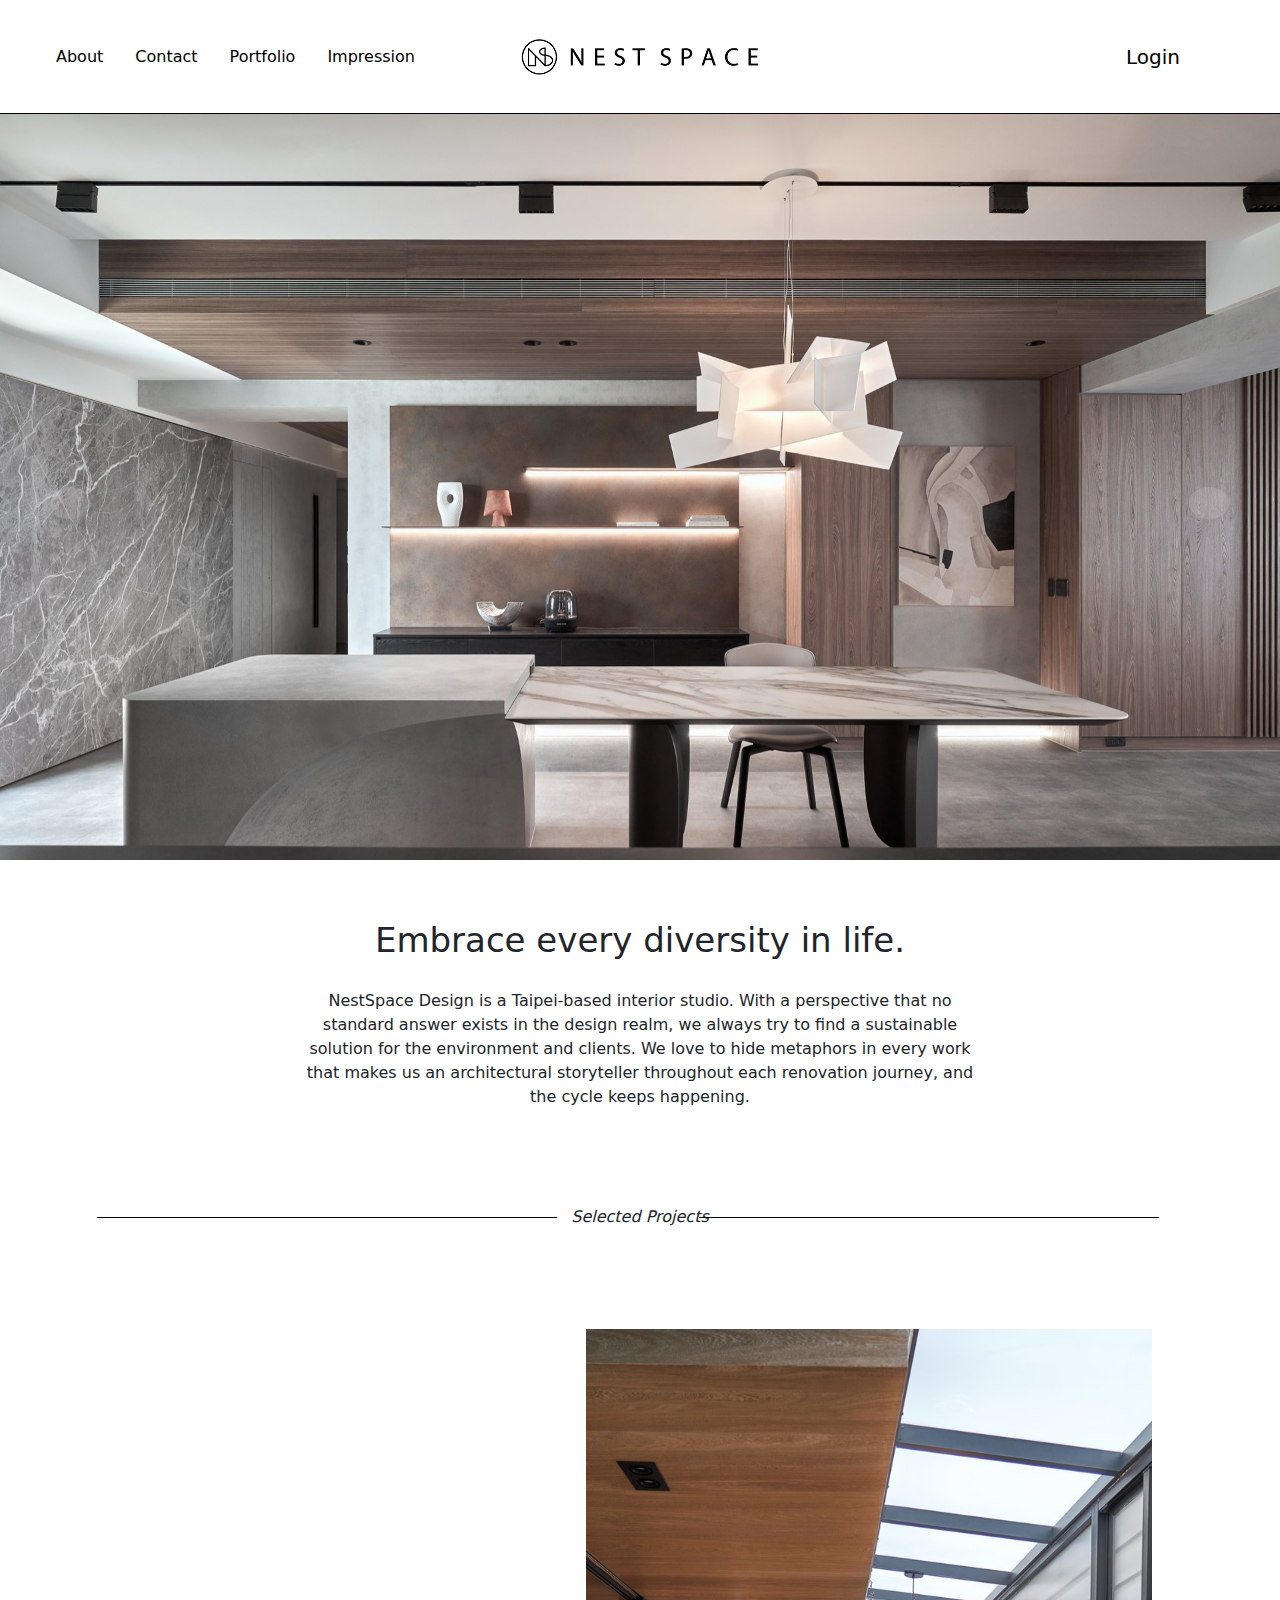
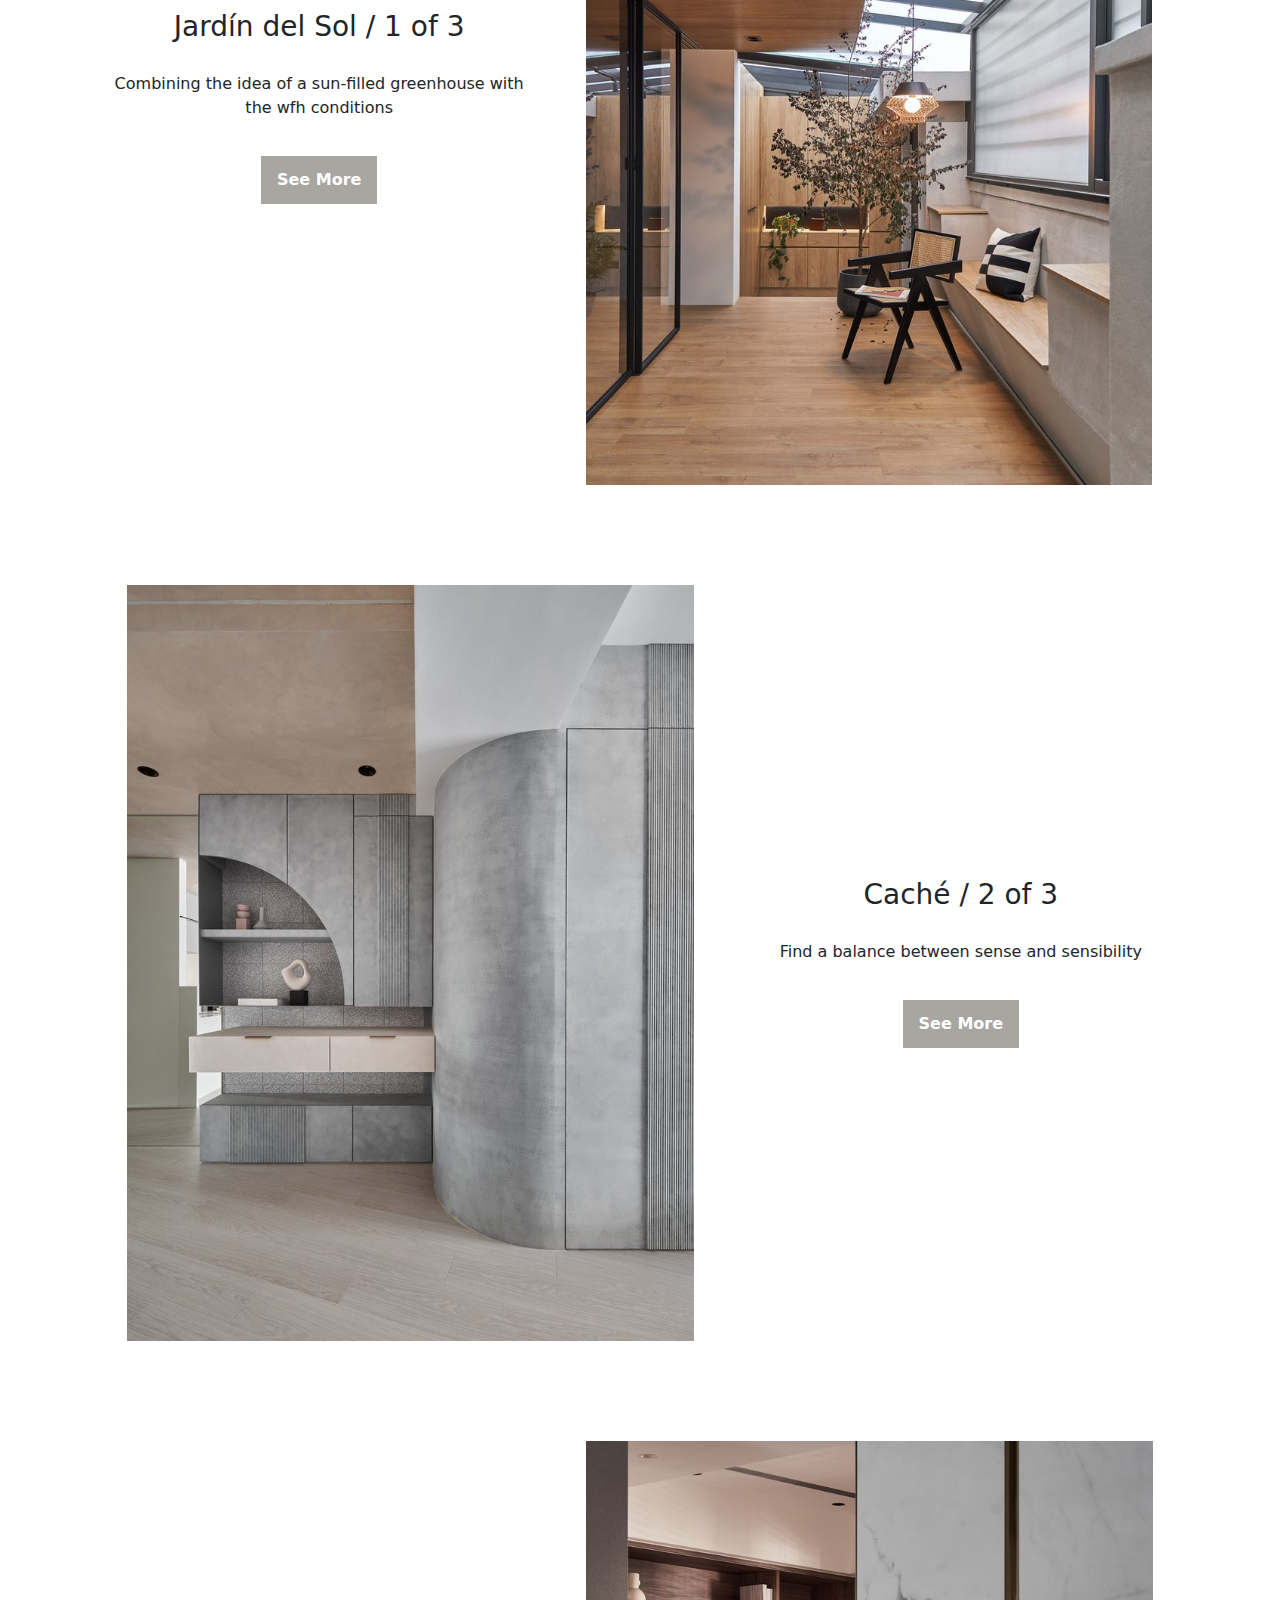
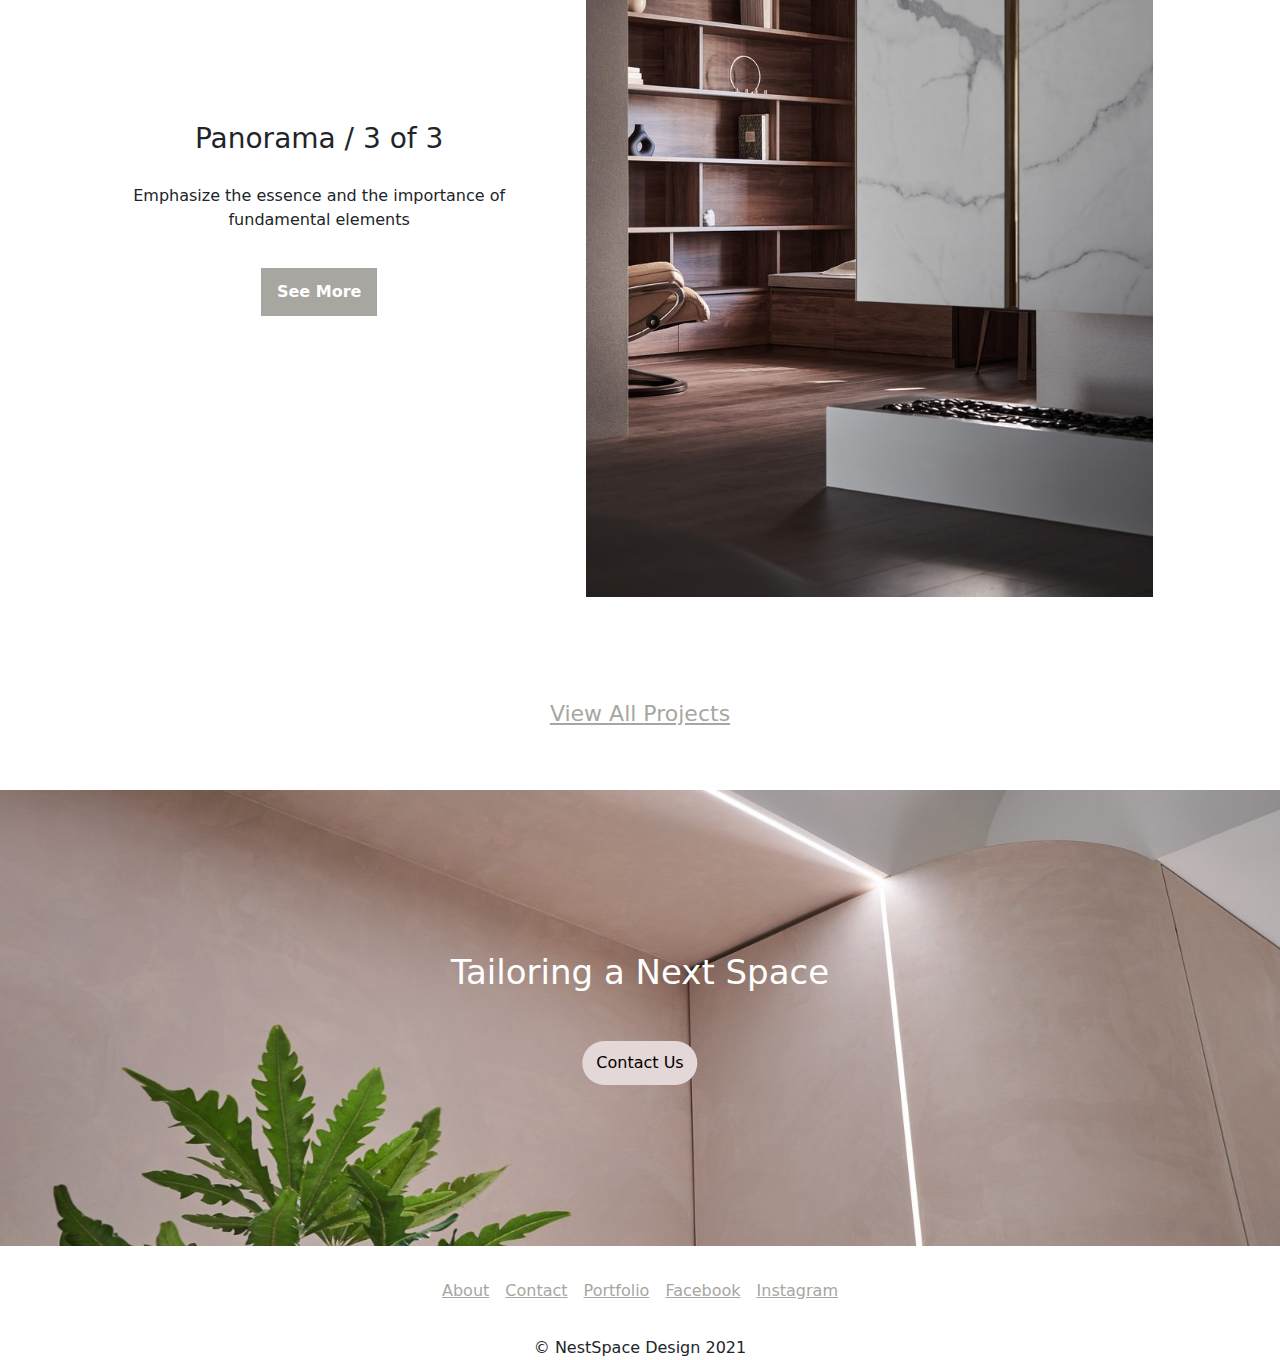
<file: index.html>
<!DOCTYPE html>
<html lang="en">
	<head>
		<meta charset="UTF-8" />
		<meta http-equiv="X-UA-Compatible" content="IE=edge" />
		<meta name="viewport" content="width=device-width, initial-scale=1.0" />
		<title>NetSpaceClone</title>
		<link rel="stylesheet" href="https://cdn.jsdelivr.net/npm/bootstrap@5.2.3/dist/css/bootstrap.min.css" />
		<link rel="preconnect" href="https://fonts.googleapis.com" />
		<link rel="preconnect" href="https://fonts.gstatic.com" crossorigin />
		<link href="https://fonts.googleapis.com/css2?family=Poppins:wght@300;400;600;700&family=Roboto:wght@300;400;500;700&display=swap" rel="stylesheet" />
		<link
			rel="stylesheet"
			href="https://cdnjs.cloudflare.com/ajax/libs/font-awesome/6.2.1/css/all.min.css"
			integrity="sha512-MV7K8+y+gLIBoVD59lQIYicR65iaqukzvf/nwasF0nqhPay5w/9lJmVM2hMDcnK1OnMGCdVK+iQrJ7lzPJQd1w=="
			crossorigin="anonymous"
			referrerpolicy="no-referrer"
		/>
		<link rel="stylesheet" href="./assets/css/main.css" />
		<link rel="stylesheet" href="./assets/css/responsive.css" />
	</head>
	<body>
		<header class="header">
			<div href="" class="header-menu hide-on-mobile">
				<a href="" class="header-menu__item">About</a>
				<a href="" class="header-menu__item">Contact</a>
				<a href="" class="header-menu__item">Portfolio</a>
				<a href="" class="header-menu__item">Impression</a>
			</div>
			<div class="menu-btn">
				<div class="menu-btn__burger"></div>
			</div>
			<div class="menu-mobile">
				<a href="" class="header-menu__item--mobile">About</a>
				<a href="" class="header-menu__item--mobile">Contact</a>
				<a href="" class="header-menu__item--mobile">Portfolio</a>
				<a href="" class="header-menu__item--mobile">Impression</a>
				<a href="./login.html" class="header-menu__item--mobile">Login</a>
			</div>

			<a href="#" class="header-logo">
				<img src="./assets/img/logo.png" alt="" class="header-logo__img" />
			</a>

			<div class="header-social hide-on-mobile">
				<div class="user active">
					<i class="user-icon fa-solid fa-user-secret"></i>
					<p class="user-title"><span class="user-name"></p>
				</div>
				<a href="#" class="logout">
					<i class="logout-icon fa-solid fa-arrow-left"></i>
					<span>Log out</span>
				</a>
				<a href="./login.html" class="login active">
					<i class="login-icon fa-solid fa-right-to-bracket"></i>
					<span>Login</span>
					</a
				>
				<a class="header-social__icon" href="">
					<i class="fa-brands fa-facebook-f"></i>
				</a>
				<a class="header-social__icon" href="">
					<i class="fa-brands fa-instagram"></i>
				</a>
			</div>
		</header>
		<div class="content">
			<div class="slider">
				<div id="carouselExampleControls" class="carousel slide" data-bs-ride="carousel">
					<div class="carousel-inner">
						<div class="carousel-item active">
							<img src="./assets/img/slider-img-01.jpg" class="d-block w-100" alt="..." />
						</div>
						<div class="carousel-item">
							<img src="./assets/img/slider-img-02.jpg" class="d-block w-100" alt="..." />
						</div>
						<div class="carousel-item">
							<img src="./assets/img/slider-img-03.jpg" class="d-block w-100" alt="..." />
						</div>
					</div>
					<button class="carousel-control-prev" type="button" data-bs-target="#carouselExampleControls" data-bs-slide="prev">
						<span class="" aria-hidden="true"></span>
						<span class="visually-hidden">Previous</span>
					</button>
					<button class="carousel-control-next" type="button" data-bs-target="#carouselExampleControls" data-bs-slide="next">
						<span class="" aria-hidden="true"></span>
						<span class="visually-hidden">Next</span>
					</button>
				</div>
				<div class="slider-icon slider-icon-prev hide-on-mobile">
					<i class="fa-solid fa-arrow-left-long"></i>
				</div>
				<div class="slider-icon slider-icon-next hide-on-mobile">
					<i class="fa-solid fa-arrow-right-long"></i>
				</div>
			</div>
			<div class="content-info container">
				<h2 class="content-info__heading">Embrace every diversity in life.</h2>
				<p class="content-info__des">
					NestSpace Design is a Taipei-based interior studio. With a perspective that no standard answer exists in the design realm, we always try to find a sustainable solution for the environment and clients. We love to hide metaphors in
					every work that makes us an architectural storyteller throughout each renovation journey, and the cycle keeps happening.
				</p>
				<i class="content-sub-info">Selected Projects</i>
			</div>
			<div class="card-list container">
				<div class="card-item card-item--reverse row">
					<div class="col-sm-12 col-lg-5">
						<div class="card-item__description">
							<h3 class="card-item__heading">Jardín del Sol / 1 of 3</h3>
							<p class="card-item__title">Combining the idea of a sun-filled greenhouse with the wfh conditions</p>
							<a href="" class="card-item__btn">See More</a>
						</div>
					</div>
					<div class="col-sm-12 col-lg-7">
						<img src="./assets/img/card-image-01.jpg" alt="" class="card-item__image" />
					</div>
				</div>

				<div class="card-item row">
					<div class="col-sm-12 col-lg-7">
						<img src="./assets/img/card-image-02.jpg" alt="" class="card-item__image" />
					</div>
					<div class="col-sm-12 col-lg-5">
						<div class="card-item__description">
							<h3 class="card-item__heading">Caché / 2 of 3</h3>
							<p class="card-item__title">Find a balance between sense and sensibility</p>
							<a href="" class="card-item__btn">See More</a>
						</div>
					</div>
				</div>

				<div class="card-item card-item--reverse row">
					<div class="col-sm-12 col-lg-5">
						<div class="card-item__description">
							<h3 class="card-item__heading">Panorama / 3 of 3</h3>
							<p class="card-item__title">Emphasize the essence and the importance of fundamental elements</p>
							<a href="" class="card-item__btn">See More</a>
						</div>
					</div>
					<div class="col-sm-12 col-lg-7">
						<img src="./assets/img/card-image-03.jpg" alt="" class="card-item__image" />
					</div>
				</div>
				<a href="" class="project-link">View All Projects</a>
			</div>
			<div class="contact">
				<img src="./assets/img/contact-img.jpg" alt="" class="contact-img" />
				<h3 class="contact-heading">Tailoring a Next Space</h3>
				<a href="" class="contact-btn">Contact Us</a>
			</div>
		</div>
		<footer class="footer">
			<div class="footer-element-wrap">
				<a href="" class="footer-element">About</a>
				<a href="" class="footer-element">Contact</a>
				<a href="" class="footer-element">Portfolio</a>
				<a href="" class="footer-element">Facebook</a>
				<a href="" class="footer-element">Instagram</a>
			</div>
			<p class="footer-copy-right">© NestSpace Design 2021</p>
		</footer>

		<script src="https://cdn.jsdelivr.net/npm/bootstrap@5.2.3/dist/js/bootstrap.bundle.min.js"></script>
		<script src="./assets/js/main.js"></script>
		<!-- <script src="./assets/js/login.js"></script> -->
	</body>
</html>
</file>
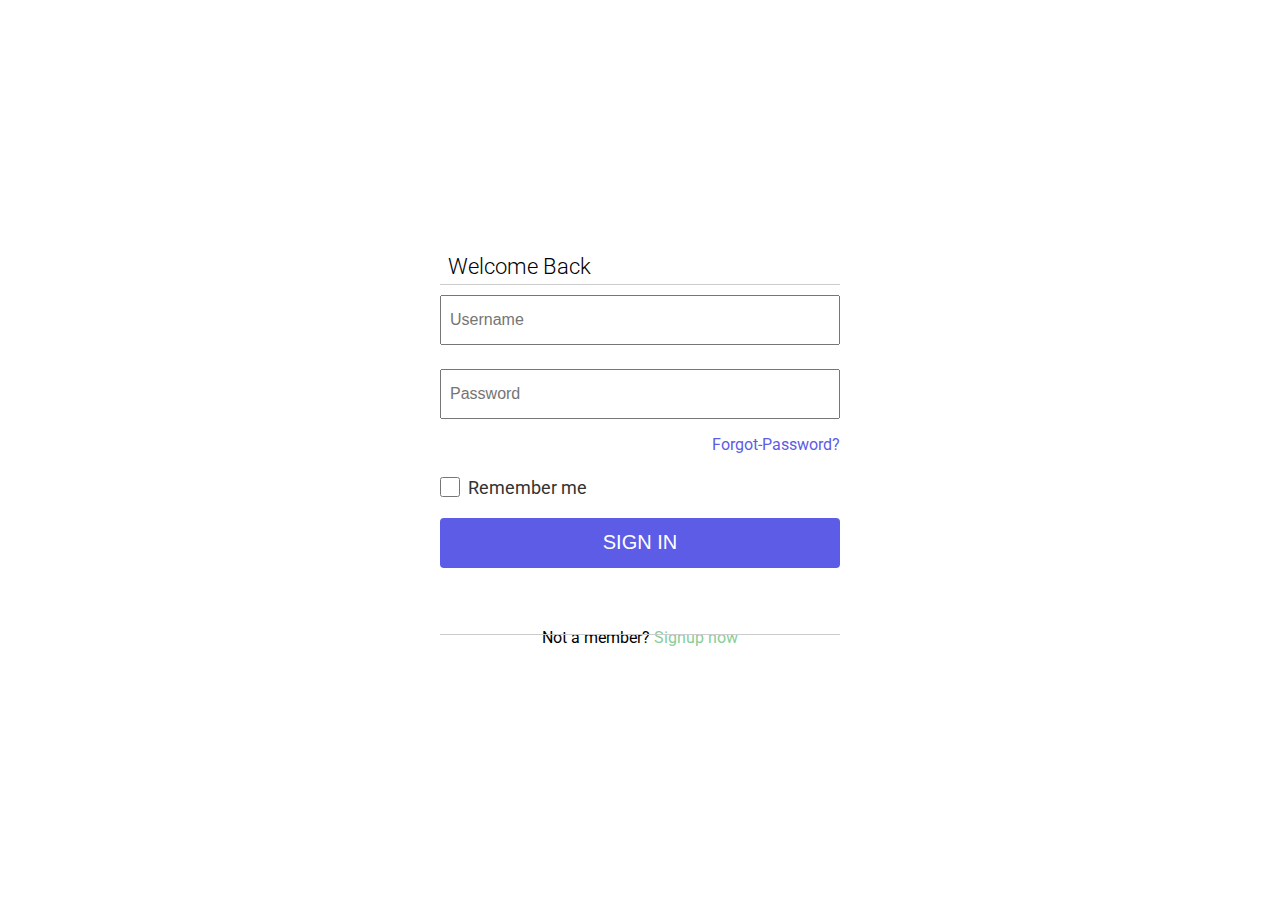
<file: login.html>
<!DOCTYPE html>
<html lang="en">
	<head>
		<meta charset="UTF-8" />
		<meta http-equiv="X-UA-Compatible" content="IE=edge" />
		<meta name="viewport" content="width=device-width, initial-scale=1.0" />
		<link
			rel="stylesheet"
			href="https://cdnjs.cloudflare.com/ajax/libs/font-awesome/6.2.1/css/all.min.css"
			integrity="sha512-MV7K8+y+gLIBoVD59lQIYicR65iaqukzvf/nwasF0nqhPay5w/9lJmVM2hMDcnK1OnMGCdVK+iQrJ7lzPJQd1w=="
			crossorigin="anonymous"
			referrerpolicy="no-referrer"
		/>
		<link rel="preconnect" href="https://fonts.googleapis.com" />
		<link rel="preconnect" href="https://fonts.gstatic.com" crossorigin />
		<link href="https://fonts.googleapis.com/css2?family=Poppins:wght@300;400;600;700&family=Roboto:wght@300;400;500;700&display=swap" rel="stylesheet" />
		<link rel="stylesheet" href="./assets/css/login.css" />
		<title>Document</title>
	</head>
	<body>
		<div class="container">
			<form action="" class="form form-login active">
				<i class="form-heading__icon fa-solid fa-mug-saucer"></i>
				<h2 class="form-heading">Welcome Back</h2>
				<div class="form-input">
					<input type="text" class="login-user-name" placeholder="Username" required />
					<i class="fa-solid fa-user"></i>
				</div>
				<div class="form-input">
					<input type="password" class="login-password" placeholder="Password" required />
					<i class="fa-solid fa-key"></i>
				</div>
				<a href="" class="forgot-password">Forgot-Password?</a>
				<div class="form-check">
					<input type="checkbox" class="form-check__input" />
					<span class="form-check__title">Remember me</span>
				</div>
				<input type="submit" class="submit signin-btn" value="SIGN IN" />
				<p class="form-swap">
					Not a member?
					<span class="form-swap--signup"> Signup now</span>
				</p>
			</form>

			<form class="form form-signup">
				<i class="form-heading__icon form-heading__icon--purple fa-solid fa-user"></i>
				<h2 class="form-heading">Create an Account</h2>
				<div class="form-input">
					<input class="email" type="Email" placeholder="Email" required />
					<i class="fa-solid fa-envelope"></i>
				</div>
				<div class="form-input">
					<input class="user-name" type="text" placeholder="Username" required />
					<i class="fa-solid fa-user"></i>
				</div>
				<div class="form-input">
					<input class="password" type="password" placeholder="Password" required />
					<i class="fa-solid fa-key"></i>
				</div>
				<div class="form-input">
					<input class="confirm-password" type="password" placeholder="Confirm Password" required />
					<i class="fa-solid fa-rotate"></i>
				</div>
				<div class="form-check">
					<input type="checkbox" class="form-check__input" />
					<span class="form-check__title"
						>I have read and agree to
						<a href="">term</a>
					</span>
				</div>
				<input type="submit" class="submit signup-btn" value="SIGN UP" />
				<p class="form-swap">
					Already a member?
					<span class="form-swap--login" href="">Login here</span>
				</p>
			</form>
		</div>
		<script src="./assets/js/login.js"></script>
	</body>
</html>
</file>
<file: assets/css/main.css>
:root {
	--header-height: 114px;
	--header-mobile-height: 86px;
}

* {
	padding: 0;
	margin: 0;
	box-sizing: border-box;
}

html {
	font-family: 'Poppins', sans-serif;
	font-family: 'Roboto', sans-serif;
	scroll-behavior: smooth;
}
/* Menu-btn */
.menu-btn {
	position: relative;
	display: none;
	justify-content: center;
	align-items: center;
	width: 80px;
	height: 80px;
	cursor: pointer;
	transition: all 0.5s ease-in-out;
	margin-left: -32px;
	z-index: 10;
}

.menu-mobile {
	display: none;
}

.menu-btn__burger {
	width: 34px;
	height: 2px;
	background: #000;
	border-radius: 5px;
	box-shadow: 0 2px 5px rgba(255, 101, 47, 0.2);
	transition: all 0.5s ease-in-out;
}
.menu-btn__burger::before,
.menu-btn__burger::after {
	content: '';
	position: absolute;
	width: 34px;
	height: 2px;
	background: #000;
	border-radius: 5px;
	box-shadow: 0 2px 5px rgba(255, 101, 47, 0.2);
	transition: all 0.5s ease-in-out;
}
.menu-btn__burger::before {
	transform: translateY(-12px);
}
.menu-btn__burger::after {
	transform: translateY(12px);
}
/* ANIMATION */
.menu-btn.open .menu-btn__burger {
	transform: translateX(-50px);
	background: transparent;
	box-shadow: none;
}
.menu-btn.open .menu-btn__burger::before {
	transform: rotate(45deg) translate(35px, -35px);
}
.menu-btn.open .menu-btn__burger::after {
	transform: rotate(-45deg) translate(35px, 35px);
}
/* Header */
.header {
	display: flex;
	align-items: center;
	justify-content: space-between;
	height: var(--header-height);
	padding: 0 40px;
	border-bottom: 1px solid #000;
	position: fixed;
	top: 0;
	left: 0;
	right: 0;
	z-index: 1000;
	background-color: #fff;
}

.header-menu {
	display: flex;
	align-items: center;
}

.header-logo {
	position: absolute;
	top: 50%;
	left: 50%;
	transform: translate(-50%, -50%);
	z-index: 10;
}

.logout-icon,
.login-icon {
	padding: 0 8px;
}

.logout.active,
.login.active {
	font-size: 20px;
	color: #000;
	text-decoration: none;
	padding: 0 6px;
	margin: 0 6px;
	display: block;
}

.logout,
.login {
	display: none;
}

.logout span,
.login span {
	display: inline-block;
	line-height: var(--header-height);
}

.header-menu__item {
	padding: 8px 16px;
	color: #000;
	text-decoration: none;
}

.header-logo__img {
	height: 50px;
}

.header-social {
	display: flex;
	align-items: center;
	position: relative;
	z-index: 10000;
}

.header-social__icon {
	padding: 6px;
	margin: 0 6px;
	font-size: 18px;
	text-decoration: none;
	color: #000;
}

/* Content */
.content {
	margin-top: var(--header-height);
}

.slider {
	height: 746px;
	overflow: hidden;
	position: relative;
}

.slider-icon {
	position: absolute;
	padding: 16px 20px;
	background-color: rgba(224, 216, 216, 0.2);
	border-radius: 50%;
	color: #fff;
	font-size: 20px;
}

.slider-icon-prev {
	top: 50%;
	left: 4%;
}

.slider-icon-next {
	top: 50%;
	right: 4%;
}

.content-info {
	margin-top: 60px;
	text-align: center;
	max-width: 714px;
}

.content-info__heading {
	font-size: 34px;
	font-weight: 400;
	padding-bottom: 20px;
}

.content-info__des {
	font-size: 16px;
	font-weight: 400;
	padding-bottom: 80px;
}

.content-sub-info {
	position: relative;
	display: inline-block;
}

.content-sub-info::before {
	content: '';
	display: block;
	position: absolute;
	width: 460px;
	height: 1px;
	background-color: #000;
	top: 50%;
	left: -474px;
}

.content-sub-info::after {
	content: '';
	display: block;
	position: absolute;
	width: 460px;
	height: 1px;
	background-color: #000;
	top: 50%;
	left: 128px;
}

.card-list {
	max-width: 1100px;
}

.card-item {
	text-align: center;
	padding-top: 100px;
}

.card-item__description {
	display: flex;
	justify-content: center;
	align-items: center;
	flex-direction: column;
	height: 100%;
}

.card-item__title {
	padding: 20px 0;
	font-weight: 400;
}

.card-item__btn {
	text-decoration: none;
	font-weight: 600;
	color: #fff;
	background-color: #a8a6a1;
	padding: 12px 16px;
}

.card-item__image {
	height: 756px;
}

.project-link {
	color: #a8a6a1;
	font-size: 22px;
	text-align: center;
	padding-top: 100px;
	padding-bottom: 60px;
	display: inline-block;
	width: 100%;
}
/* Contact */
.contact {
	height: 456px;
	overflow: hidden;
	position: relative;
}

.contact-img {
	width: 100%;
	transform: translateY(-240px);
}

.contact-heading {
	position: absolute;
	top: 40%;
	left: 50%;
	transform: translate(-50%, -50%);
	color: #fff;
	font-size: 34px;
}

.contact-btn {
	position: absolute;
	top: 60%;
	left: 50%;
	transform: translate(-50%, -50%);
	background-color: rgb(228, 215, 215);
	padding: 10px 14px;
	border-radius: 26px;
	text-decoration: none;
	color: #000;
}

.contact-btn:hover {
	background-color: #fff;
	color: #000;
	transition: all 0.2s linear;
}

/* Footer */
.footer {
	height: 100px;
}

.footer-element-wrap {
	display: flex;
	justify-content: center;
	align-items: center;
	height: 90%;
}

.footer-element {
	margin: 0 8px;
	color: #a8a6a1;
}

.footer-element:hover {
	color: #a8a6a1;
}

.footer-copy-right {
	text-align: center;
}

/* user */
.user {
	font-size: 20px;
	display: none;
	align-items: center;
	cursor: default;
}

.user.active {
	display: flex;
}

.user-title {
	line-height: var(--header-height);
	margin: 0 10px;
}
</file>
<file: assets/css/responsive.css>
/* Mobile & Tablet */
@media (max-width: 1023px) {
	.hide-on-mobile-tablet {
		display: none;
	}
}

/* Tablet */
@media (min-width: 740px) and (max-width: 1023px) {
	.hide-on-tablet {
		display: none;
	}
}

/* Mobile */
@media (max-width: 739px) {
	.hide-on-mobile {
		display: none;
	}

	.menu-btn {
		display: flex;
	}

	.menu-mobile.open {
		display: flex;
		flex-direction: column;
		justify-content: center;
		align-items: center;
		position: fixed;
		top: -100px;
		left: 0;
		right: 0;
		bottom: 0;
		background-color: #a8a6a1;
		z-index: 2;
		animation: fadeIn 0.3s linear;
	}

	@keyframes fadeIn {
		from {
			opacity: 0;
			transform: translateY(20px);
		}
		to {
			opacity: 1;
		}
	}

	.header {
		height: var(--header-mobile-height);
	}

	.header-menu__item--mobile {
		font-size: 34px;
		color: #fff;
		text-decoration: none;
		padding: 8px 16px;
	}

	.header-logo__img {
		height: 30px;
	}

	.content {
		margin-top: var(--header-mobile-height);
	}

	.slider {
		height: 240px;
	}

	.content-info__heading {
		font-size: 26px;
	}

	.content-info__des {
		font-size: 14px;
	}

	.content-sub-info::before {
		width: 360px;
		top: -120%;
		left: -120px;
	}

	.content-sub-info::after {
		width: 360px;
		top: 250%;
		left: -120px;
	}

	.card-item--reverse {
		flex-direction: column-reverse;
	}

	.card-item__image {
		height: 458px;
	}

	.card-item__description {
		margin-top: 30px;
	}

	.contact {
		height: 558px;
		overflow: auto;
	}

	.contact-img {
		width: 100%;
		transform: translateY(0);
		transform: scale(3.5);
	}

	.contact-heading {
		font-size: 26px;
		min-width: 300px;
		text-align: center;
		top: 42%;
	}

	.contact-btn {
		top: 58%;
	}
}
</file>
<file: assets/css/login.css>
* {
	padding: 0;
	margin: 0;
	box-sizing: border-box;
}

html {
	font-family: 'Poppins', sans-serif;
	font-family: 'Roboto', sans-serif;
}

.container {
	width: 100%;
	height: 100vh;
	display: flex;
	justify-content: center;
	align-items: center;
}

.form {
	width: 400px;
	position: relative;
}

.form-signup,
.form-login {
	display: none;
}

.form-signup.active,
.form-login.active {
	display: block;
}

.form-heading__icon {
	color: #ffaa40;
	font-size: 20px;
	margin-bottom: 20px;
}

.form-heading__icon--purple {
	color: #9867be;
}

.form::before {
	content: '';
	display: block;
	position: absolute;
	width: 100%;
	height: 1px;
	background-color: #ccc;
	top: 30px;
	margin-bottom: 20px;
	left: 0;
}

.form::after {
	content: '';
	display: block;
	position: absolute;
	width: 100%;
	height: 1px;
	background-color: #ccc;
	top: 380px;
	margin-bottom: 20px;
	left: 0;
}

.form-heading {
	font-size: 22px;
	font-weight: 300;
	display: inline-block;
	margin-left: 8px;
}

.form-input {
	position: relative;
	margin: 8px 0;
}

.form-input input {
	padding: 14px 8px;
	margin: 8px 0;
	width: 100%;
	outline: none;
	font-size: 16px;
}

.form-input i {
	position: absolute;
	top: 50%;
	transform: translateY(-50%);
	right: 12px;
	color: #333;
}

.forgot-password {
	text-decoration: none;
	color: rgb(92, 92, 230);
	float: right;
}

.form-check {
	display: flex;
	align-items: center;
	margin-top: 50px;
}

.form-check__input {
	width: 20px;
	height: 20px;
}

.form-check__title {
	font-size: 18px;
	margin-left: 8px;
	color: #333;
}

.form-check__title a {
	text-decoration: none;
	color: rgb(92, 92, 230);
}

.submit {
	width: 100%;
	height: 50px;
	background-color: #57b5da;
	color: #fff;
	outline: none;
	border: none;
	margin-top: 20px;
	font-size: 20px;
	border-radius: 4px;
	cursor: pointer;
}

.form-swap {
	margin-top: 60px;
	text-align: center;
}

.form-swap--signup {
	text-decoration: none;
	color: #88cd99;
	cursor: pointer;
}

.form-swap--login {
	text-decoration: none;
	color: rgb(92, 92, 230);
	cursor: pointer;
}

.signin-btn {
	background-color: rgb(92, 92, 230);
}

.signup-btn {
	background-color: #88cd99;
}

@media (max-width: 739px) {
	.form {
		margin-top: -160px;
		width: 350px;
	}
}
</file>
